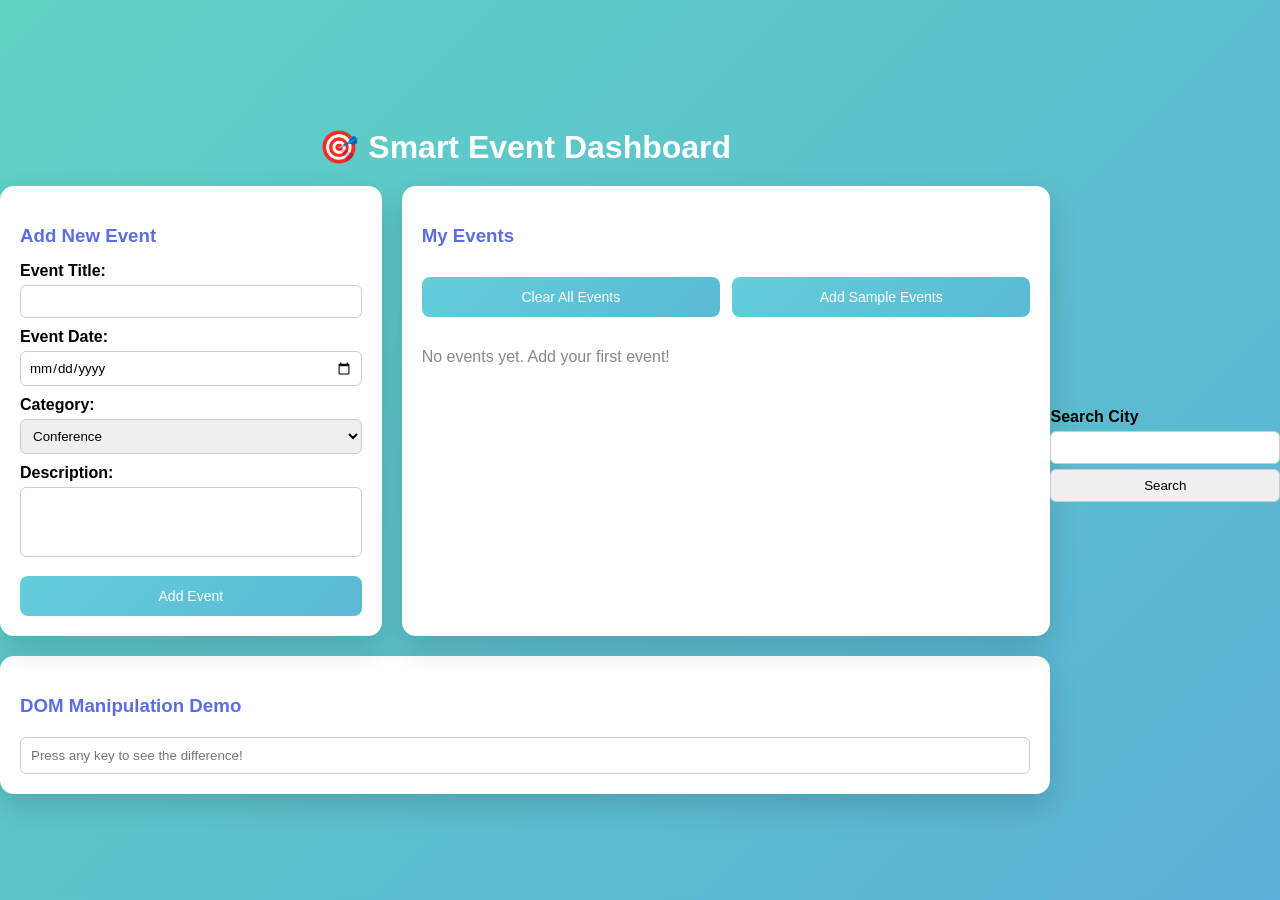
<file: index.html>
<!DOCTYPE html>
<html lang="en">
<head>
  <meta charset="UTF-8">
  <title>Smart Event Dashboard</title>
  <link rel="stylesheet" href="style.css">
</head>
<body>

  <div class="dashboard">
    <h1>🎯 Smart Event Dashboard</h1>

    <div class="top-section">

      <div class="card">
        <h3 class="card-title">Add New Event</h3>

        <label>Event Title:</label>
        <input type="text" id="title">

        <label>Event Date:</label>
        <input type="date" id="date">

        <label>Category:</label>
        <select id="category">
          <option>Conference</option>
          <option>Workshop</option>
          <option>Meetup</option>
        </select>

        <label>Description:</label>
        <textarea id="description"></textarea>

        <button id="addBtn">Add Event</button>
      </div>

      <div class="card">
        <h3 class="card-title">My Events</h3>

        <div class="event-controls">
          <button id="clearBtn">Clear All Events</button>
          <button id="sampleBtn">Add Sample Events</button>
        </div>

        <div id="eventList" class="event-grid">
          <p class="empty-text">No events yet. Add your first event!</p>
        </div>
      </div>

    </div>

    <div class="card dom-demo">
      <h3 class="card-title">DOM Manipulation Demo</h3>
      <input type="text" id="domInput" placeholder="Press any key to see the difference!">
    </div>

  </div>

  <script src="script.js"></script>
</body>
</html>





<!DOCTYPE html>
<html lang="en">
<head>
    <meta charset="UTF-8">
    <meta name="viewport" content="width=device-width, initial-scale=1.0">
    <title>Document</title>
</head>
<body>
    <div class = "weather_form">
        <form id = "weather_form">
            <label for = "city">Search City</label>
            <input type = "text" id = "city">
            <input type = "submit" id = "search" value = "Search">
        </form>
    </div>
    <div class="info"></div>
    <div class = "event"></div>
    <script src = "./script.js"></script>
</body>
</html>
</file>
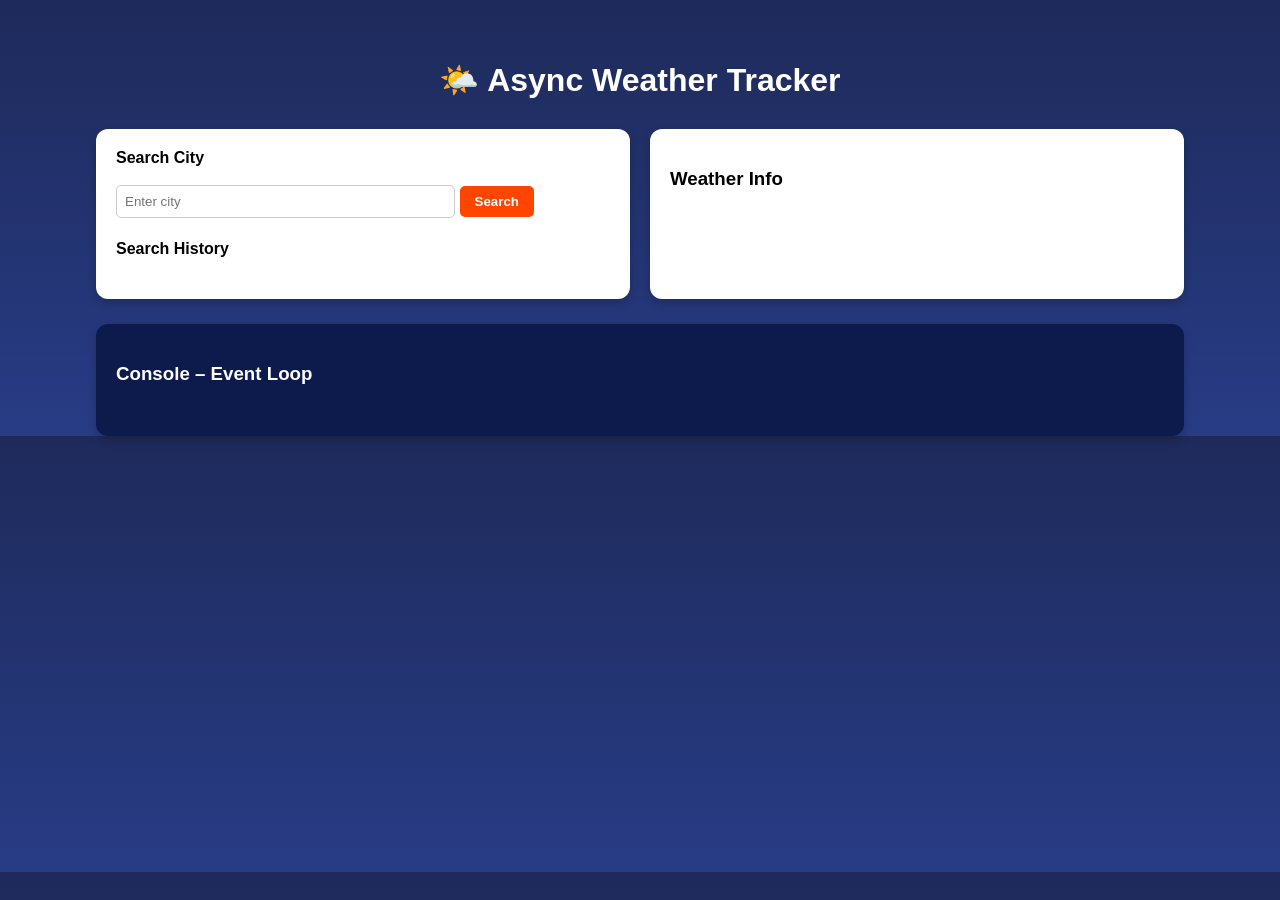
<file: assignment 2/index.html>
<!DOCTYPE html>
<html lang="en">
<head>
    <meta charset="UTF-8">
    <title>Async Weather Tracker</title>
    <meta name="viewport" content="width=device-width, initial-scale=1.0">
    <link rel="stylesheet" href="style.css">
</head>
<body>

    <div class="container">

        <h1>🌤️ Async Weather Tracker</h1>

        <div class="top-section">

            <!-- LEFT CARD -->
            <div class="card">
                <form id="weather_form">
                    <label for="city"><strong>Search City</strong></label><br><br>
                    <input type="text" id="city" placeholder="Enter city">
                    <input type="submit" value="Search">
                </form>

                <div class="history">
                    <h4>Search History</h4>
                    <ul id="historyList"></ul>
                </div>
            </div>

            <!-- RIGHT CARD -->
            <div class="card" id="weatherInfo">
                <h3>Weather Info</h3>
            </div>

        </div>

        <!-- CONSOLE EVENT LOOP -->
        <div class="event card">
            <h3>Console – Event Loop</h3>
            <pre id="logs"></pre>
        </div>

    </div>

<script src="script.js"></script>
</body>
</html>
</file>
<file: style.css>
* {
  box-sizing: border-box;
  font-family: Arial, Helvetica, sans-serif;
}

body {
  margin: 0;
  min-height: 100vh;
  background: linear-gradient(135deg, #5fd3c4, #5ab0d6);
  display: flex;
  justify-content: center;
  align-items: center;
}

.dashboard {
  width: 90%;
  max-width: 1100px;
}

h1 {
  text-align: center;
  color: white;
  margin-bottom: 20px;
}

.card {
  background: white;
  border-radius: 14px;
  padding: 20px;
  box-shadow: 0 12px 30px rgba(0,0,0,0.15);
}

.card-title {
  color: #5b6ee1;
  margin-bottom: 15px;
}

.top-section {
  display: grid;
  grid-template-columns: 1fr 1.7fr;
  gap: 20px;
  margin-bottom: 20px;
}

label {
  font-weight: bold;
  margin-top: 10px;
  display: block;
}

input, select, textarea {
  width: 100%;
  padding: 8px;
  margin-top: 5px;
  border-radius: 6px;
  border: 1px solid #ccc;
}

textarea {
  resize: none;
  height: 70px;
}

button {
  margin-top: 15px;
  padding: 12px;
  width: 100%;

  background: linear-gradient(135deg, #63cdda, #5bbad5);
  color: white;

  border: none;
  border-radius: 8px;

  cursor: pointer;
  font-size: 14px;
  font-weight: 500;

  transition: all 0.25s ease;
}

button:hover {
  background: linear-gradient(135deg, #5bbad5, #4aa6bf);
  transform: translateY(-2px);
  box-shadow: 0 8px 15px rgba(0,0,0,0.15);
}

.event-controls {
  display: flex;
  gap: 12px;
  margin-bottom: 15px;
}

.event-controls button {
  width: 50%;
}

.event-grid {
  display: grid;
  grid-template-columns: repeat(auto-fit, minmax(220px, 1fr));
  gap: 15px;
}

.empty-text {
  color: #888;
}

.event-card {
  background: #f1f6fb;
  border-radius: 12px;
  padding: 18px;
  position: relative;
}

.event-card h4 {
  margin: 0 0 6px;
}

.event-card p {
  margin: 6px 0;
}

.badge {
  display: inline-block;
  padding: 4px 10px;
  background: #5b6ee1;
  color: white;
  border-radius: 20px;
  font-size: 12px;
}

.delete-btn {
  position: absolute;
  top: 12px;
  right: 12px;

  width: 20px;
  height: 20px;

  border-radius: 50%;
  border: none;

  background: #ff6b6b;
  color: white;

  font-size: 14px;
  font-weight: bold;
  line-height: 20px;

  cursor: pointer;

  display: flex;
  align-items: center;
  justify-content: center;

  transition: transform 0.2s ease, background 0.2s ease;
}

.delete-btn:hover {
  background: #ff4c4c;
  transform: scale(1.1);
}

.dom-demo input {
  padding: 10px;
}
</file>
<file: assignment 2/style.css>
body {
    margin: 0;
    font-family: "Segoe UI", "Segoe UI Emoji", sans-serif;
    background: linear-gradient(to bottom, #1e2a5a, #283c86);
    color: white;
    display: flex;
    justify-content: center;
}

.container {
    width: 85%;
    margin-top: 40px;
}

h1 {
    text-align: center;
    margin-bottom: 30px;
}

/* Top layout */
.top-section {
    display: flex;
    gap: 20px;
}

/* Card style */
.card {
    background: white;
    color: black;
    padding: 20px;
    border-radius: 12px;
    flex: 1;
    box-shadow: 0 4px 10px rgba(0,0,0,0.2);
}

/* Form */
input[type="text"] {
    width: 65%;
    padding: 8px;
    border-radius: 5px;
    border: 1px solid #ccc;
}

input[type="submit"] {
    padding: 8px 15px;
    background: orangered;
    border: none;
    border-radius: 5px;
    cursor: pointer;
    color: white;
    font-weight: bold;
}

/* History */
.history {
    margin-top: 20px;
}

#historyList {
    padding: 0;
}

#historyList li {
    list-style: none;
    display: inline-block;
    background: orangered;
    color: white;
    padding: 6px 12px;
    margin: 5px;
    border-radius: 20px;
    cursor: pointer;
    font-size: 14px;
}

/* Weather Info Border Rows */
.weather-row {
    display: flex;
    justify-content: space-between;
    padding: 8px 12px;
    margin: 8px 0;
    border-left: 4px solid orangered;
    font-family:'Franklin Gothic Medium', 'Arial Narrow', Arial, sans-serif;
}

/* Event Logs */
.event {
    margin-top: 25px;
    background: #0d1b4c;
    color: white;
}

#logs {
    max-height: 200px;
    overflow-y: auto;
    font-family: monospace;
    white-space: pre-line;
}

/* Responsive */
@media (max-width: 768px) {
    .top-section {
        flex-direction: column;
    }
}
</file>
